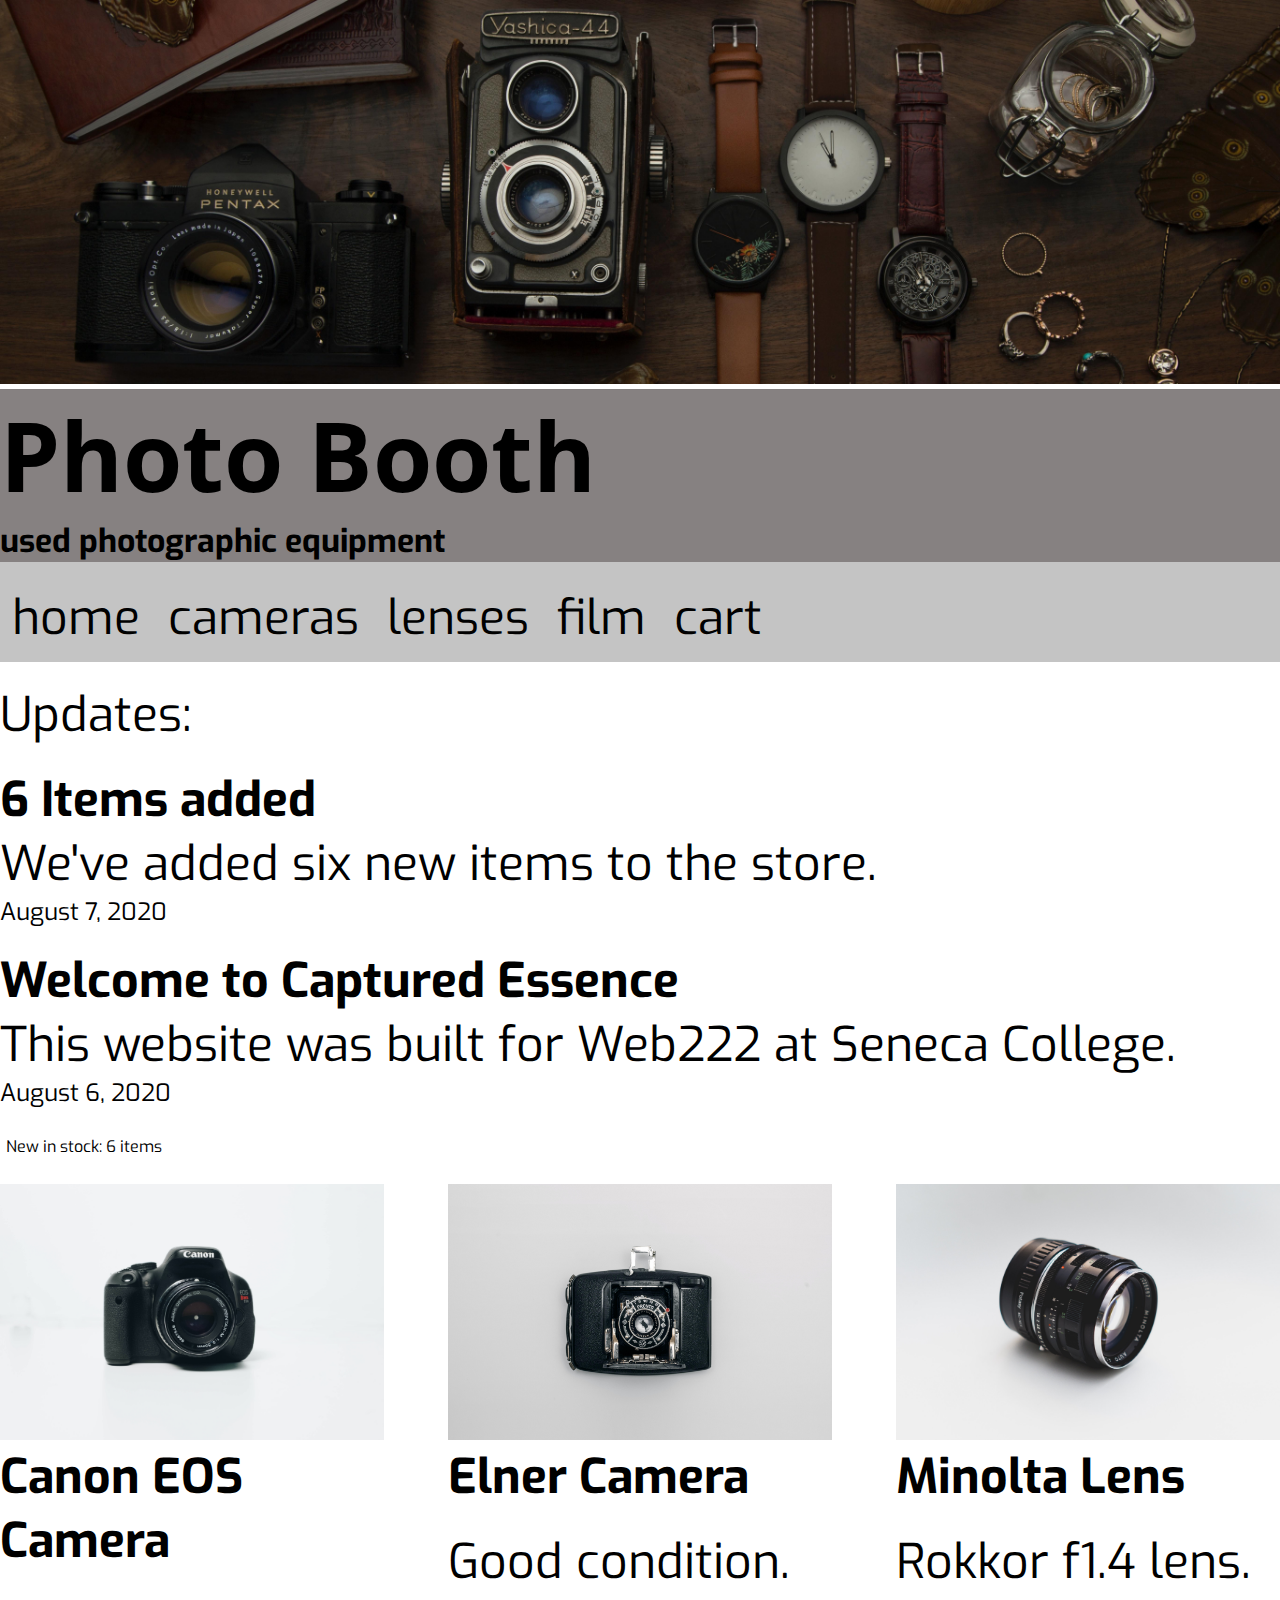
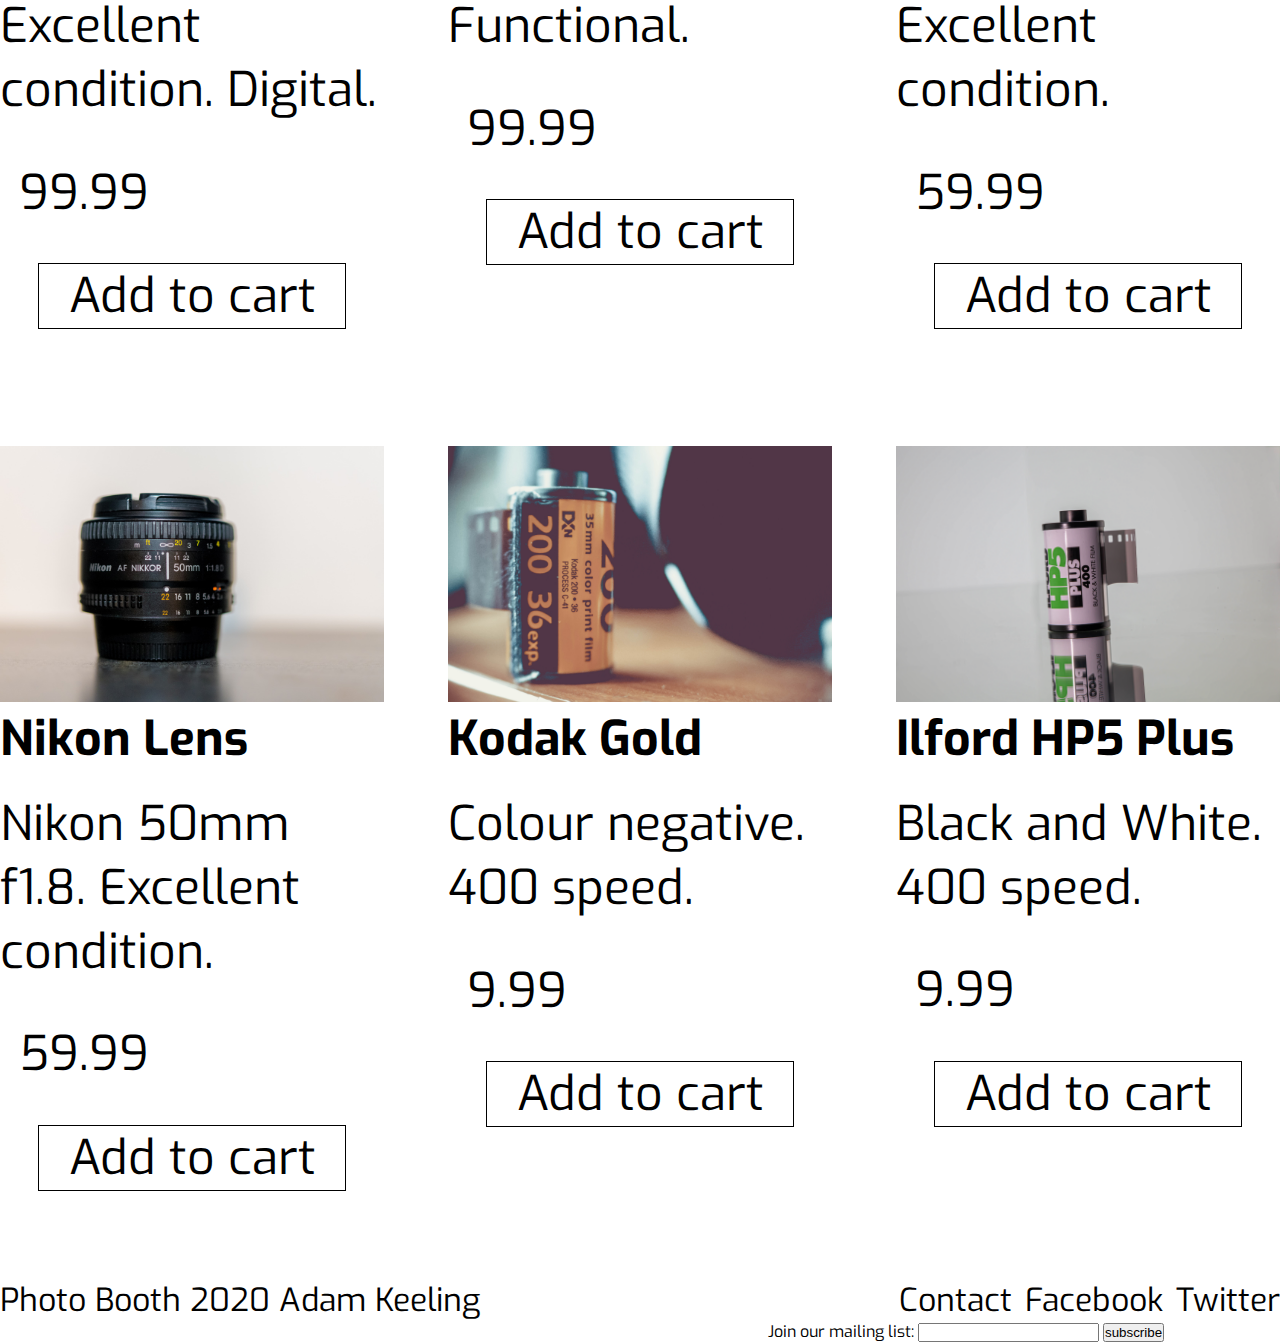
<file: index.html>
<!DOCTYPE html>
<html>
  <head>
    <meta charset="utf-8" />
    <title>Photography webstore</title>
    <!-- All images sourced from https://unsplash.com/ -->
    <link rel="stylesheet" href="style.css" />
    <link href="https://fonts.googleapis.com/css?family=Open%20Sans" rel="stylesheet" />
    <link href="https://fonts.googleapis.com/css?family=Exo" rel="stylesheet" />
  </head>
  <body>
    <div id="titleblock">
      <img id="mainimg" alt="mainimg" src="./img/main.jpg" />
      <h4 id="title">Photo Booth</h4>
      <h3 id="sub-title">used photographic equipment</h3>
    </div>
    <nav>
      <ul>
        <li><a id="home" href="#">home</a></li>
        <li><a id="cameras" href="#">cameras</a></li>
        <li><a id="lenses" href="#">lenses</a></li>
        <li><a id="film" href="#">film</a></li>
        <li>
          <span id="scart"><a id="cart" href="#">cart</a></span>
        </li>
      </ul>
    </nav>

    <divid="contentwrapper">
      <br/>
      <div id="updates"></div>
      <br/>
      <div id="heading"></div>
      <br/>
      <div id="product"></div>
    </div>

    <footer>
      <div>
        <span id="author">Photo Booth 2020 Adam Keeling</span>
        <span id="twitter"><a href="">Twitter</a></span>
        <span id="facebook"><a href="#">Facebook</a></span>
        <span id="contact"><a href="./contact.html">Contact</a></span>
        <br>
        <div id=formblock>
          <span>Join our mailing list:</span>
          <form id="subscribeemail" method="post" onsubmit='return validateEmail()' action="https://formspree.io/xgenqlqw">
            <input name="email" type="email" id="subscribeEmail">
            <button type="submit">subscribe</button>
          </form>
        </div>
      </div>
    </footer>
    <script src="script.js"></script>
  </body>
</html>
</file>
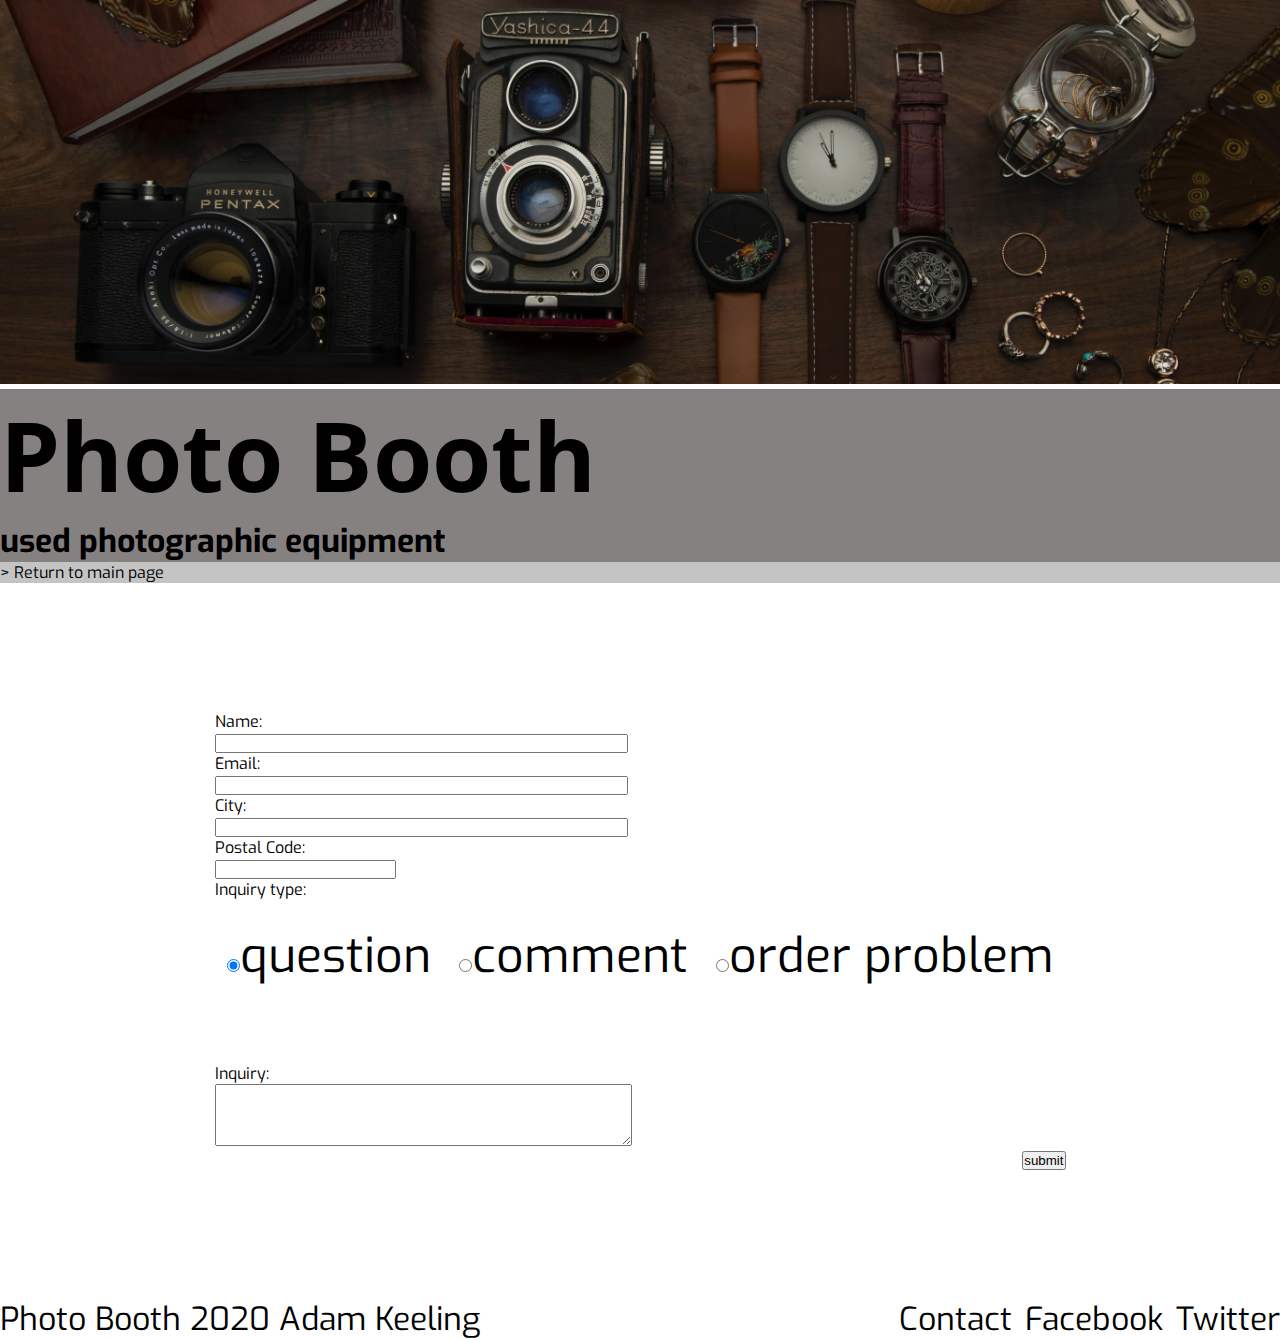
<file: contact.html>
<!DOCTYPE html>
<html>
  <head>
    <meta charset="utf-8" />
    <title>Photography webstore</title>
    <!-- All images sourced from https://unsplash.com/ -->
    <link rel="stylesheet" href="style.css" />
    <link href="https://fonts.googleapis.com/css?family=Open%20Sans" rel="stylesheet" />
    <link href="https://fonts.googleapis.com/css?family=Exo" rel="stylesheet" />
  </head>
  <body>
    <div id="titleblock">
      <img id="mainimg" alt="mainimg" src="./img/main.jpg" />
      <h4 id="title">Photo Booth</h4>
      <h3 id="sub-title">used photographic equipment</h3>
    </div>
    <nav>
        <a href="./index.html">> Return to main page</a>
    </nav>

    <div id="contentwrapper">
        <br>
        <form id="contactform" name="contact" action="https://httpbin.org/post" method='post' onsubmit='return validateInput()'>
            
            <label for="inquiry-name">Name:</label>
            <br>
            <input id="inquiry-name" type="text" size=49 name="inquiry-name">
            <br>
            <span id="nameformat" style="display: none;">Name must contain only letters</span>
            <label for="inquiry-email">Email:</label>
            <br>
            <input id="inquiry-email" name="inquiry-email" type="text" size="49">
            <br>
            <label for="inquiry-city">City:</label>
            <br>
            <input list="inquiry-citylist" id="inquiry-city" name="inquiry-city" size="49" />
            <datalist id="inquiry-citylist">
                <option value="Toronto">
                <option value="Calgary">
                <option value="Montreal">
                <option value="Quebec">
                <option value="Edmonton">
                <option value="Vancouver">
                <option value="Regina">
                <option value="Winnipeg">
                <option value="Whitehorse">
                <option value="Yellowknife">
                <option value="Fredricton">
                <option value="St. John's">
                <option value="Halifax">
                <option value="Charlottetown">
            </datalist>
            <br>
            <label for="inquiry-postalcode">Postal Code:</label>
            <br>
            <input id="inquiry-postalcode" type="text">
            <br>
            <label for="inquiry-issue">Inquiry type:</label>
            <ul>
                <li><input type="radio" name="inquiry-radiochoice" value="question" id="radio-choice1" checked>Question</li>
                <li><input type="radio" name="inquiry-radiochoice" value="comment" id="radio-choice2">Comment</li>
                <li><input type="radio" name="inquiry-radiochoice" value="orderproblem" id="radio-choice3">Order Problem</li>
            </ul>
            <br>
            <div id="orderproblemdiv" style="display: none;">
                <label for="orderproblem">10 digit order number: </label>
                <input type="text" name="inquiry-ordernumber" id="inquiryOrderNo" pattern="^\d+$">
            </div>
            <br>
            <br>
            <label for="inquiry-text">Inquiry:</label><br>
            <textarea id="inquiry-text" name="inquiry" rows="4" cols="50" ></textarea>
            <br>
            <input type="hidden" name="authorname" id="authorname" value="Adam Keeling">
            <button id="submit">submit</button>
        </form>

    </div>

    <footer>
      <div>
        <span id="author">Photo Booth 2020 Adam Keeling</span>
        <span id="twitter"><a href="#">Twitter</a></span>
        <span id="facebook"><a href="#">Facebook</a></span>
        <span id="contact"><a href="./contact.html">Contact</a></span>
        <br>
      </div>
    </footer>
    <script src="contact.js"></script>
  </body>
</html>
</file>
<file: style.css>
@charset "utf-8";
/* CSS Document */

* {
  padding: 0;
  margin: 0;
}
html, 
body {
  position: relative;
  min-height: 100%;
  width: 80%;
  margin: auto;
  font-family: 'Exo';
  text-align: left;
}
#mainimg {
  width: 100%;
}
#title {
  background: #868181;
  font-family: 'Open Sans';
  color: black;
  font-size: 2.5em;
}
#titleblock{
  display: block;
  float: center;
}
nav {
  background: #c4c4c4;
  margin: auto;
  position: relative;
}
ul li {
  display: inline-block;
  text-transform: lowercase;
  padding: 0.25em;
  margin-top: 0.25em;
  text-align: left;
}
#product {
  display: grid;
  grid-template-columns: repeat(auto-fit, minmax(30%, 2fr));
  grid-gap: 5%;
  color: black;
}
#product img {
  width: 100%;
  height: 100%;
}
#itemName {
  display: block;
  text-align: left;
  font-weight: bold;
}
#heading {
  padding: 0.5%;
  display: grid;
  grid-template-columns: repeat(auto-fit, minmax(30%, 2fr));
  grid-gap: 5%;
  color: black;
}
#contentwrapper {
  margin-bottom: 10%;
}
footer {
  position: relative;
  margin-top: 10%;
  padding: 0%;
  left: 0;
  bottom: -5%;
  width: 100%;
}
#twitter {
  float: right;
  margin-left: 1%;
}
#facebook {
  float: right;
  margin-left: 1%;
}
#contact {
  display: table-cell;
  float: right;
  vertical-align: top;
}
#author {
  float: left;
  vertical-align: middle;
}
#addToCart {
  border-style: solid;
  border-width: thin;
  margin: 10%;
  max-width: 100%;
  text-align: center;
}
#addToCart:hover {
  background: #c4c4c4;
  text-decoration-color: black;
}
#addToCart span {
  font-size: 80%;
}
a:visited {
  color: black;
}
a {
  text-decoration: none;
  color: black;
}
#itemPrice {
  margin: 5%;
}
#itemDescription {
  float: left;
  text-align: left;
  margin-bottom: 5%;
}
#sub-title {
  background: #868181;
  color: black;
  font-size: 0.9em;
}
#updates {
  display: block;
  color: black;
  text-align: left;
}
#updateTitle {
  font-weight: bold;
}
#updateDate {
  font-size: 0.8em;
}
#formblock{
  display: inline-block;
  text-align: right;
  margin-left: 60%;
}
#subscribeemail{
  display: inline-block;
}
#contentwrapper{
  margin: 10%;
  display: flex;
  flex-direction: row;
  justify-content: center;  
}
#contactform{
  display: inline-block;
  text-align: left;
}
#submit{
  float: right;
}

/* Sized to fit S10+ */
@media only screen and (max-device-width: 1440px) {
  html,
  body {
    position: relative;
    min-height: 100%;
    width: 100%;
    margin: auto;
  }
  #title {
    font-size: 600%;
  }
  #sub-title {
    font-size: 200%;
  }
  ul li {
    font-size: 300%;
  }
  #updateHeading {
    font-size: 300%;
  }
  #updateTitle {
    font-size: 300%;
  }
  #updateContent {
    font-size: 300%;
  }
  #updateDate {
    font-size: 150%;
  }
  #addToCart {
    max-width: 80%;
  }
  #addToCart span {
    font-size: 300%;
  }
  #itemName {
    font-size: 300%;
  }
  #itemDescription {
    font-size: 300%;
    margin-bottom: 10%;
  }
  #itemPrice {
    font-size: 300%;
    margin: 5%;
  }
  #author {
    font-size: 200%;
  }
  #contact {
    font-size: 200%;
  }
  #twitter {
    font-size: 200%;
  }
  #facebook {
    font-size: 200%;
  }
}

/* Sized to fit iPhone XR */
@media only screen and (max-device-width: 828px) {
  html,
  body {
    position: relative;
    min-height: 100%;
    width: 100%;
    margin: auto;
  }
  #title {
    font-size: 600%;
  }
  #sub-title {
    font-size: 200%;
  }
  ul li {
    font-size: 300%;
  }
  #updateHeading {
    font-size: 300%;
  }
  #updateTitle {
    font-size: 250%;
  }
  #updateContent {
    font-size: 250%;
  }
  #updateDate {
    font-size: 150%;
  }
}
</file>
